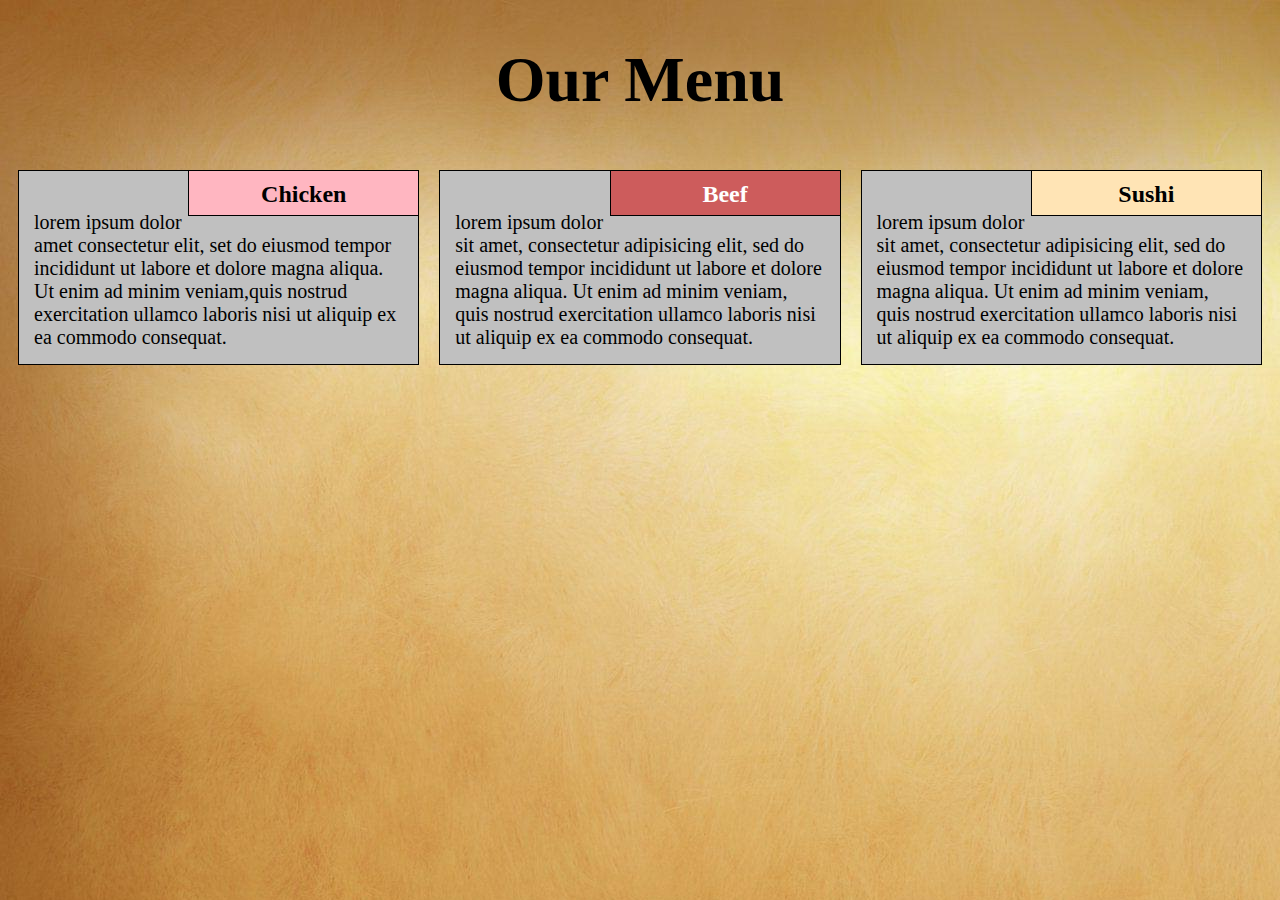
<file: module2-solution/index.html>
<!DOCTYPE html>
<html lang="en">

<head>
    <meta charset="utf-8">
    <meta name="viewport" content="width=device-width, initial-scale=1">
    <title>Module 2 Assignment</title>
    <link rel="stylesheet" href="css/style.css">
</head>

<body>
    <h1>Our Menu</h1>
    <div class="row">
        <div class="col-lg-4 col-md-6 col-sm-12">
            <section class="chicken">
                <h2>Chicken</h2>
                <p>
                    lorem ipsum dolor amet consectetur elit, set do eiusmod tempor incididunt ut labore et dolore magna aliqua. Ut enim ad minim veniam,quis nostrud exercitation ullamco laboris nisi ut aliquip ex ea commodo consequat.
                </p>
            </section>
        </div>
        <div class="col-lg-4 col-md-6 col-sm-12">
            <section class="beef">
                <h2>Beef</h2>
                <p>
                    lorem ipsum dolor sit amet, consectetur adipisicing elit, sed do eiusmod tempor incididunt ut labore et dolore magna aliqua. Ut enim ad minim veniam, quis nostrud exercitation ullamco laboris nisi ut aliquip ex ea commodo consequat.
                </p>
            </section>
        </div>
        <div class="col-lg-4 col-md-12 col-sm-12">
            <section class="sushi">
                <h2>Sushi</h2>
                <p>
                    lorem ipsum dolor sit amet, consectetur adipisicing elit, sed do eiusmod tempor incididunt ut labore et dolore magna aliqua. Ut enim ad minim veniam, quis nostrud exercitation ullamco laboris nisi ut aliquip ex ea commodo consequat.
                </p>
            </section>
        </div>
    </div>
</body>

</html>
</file>
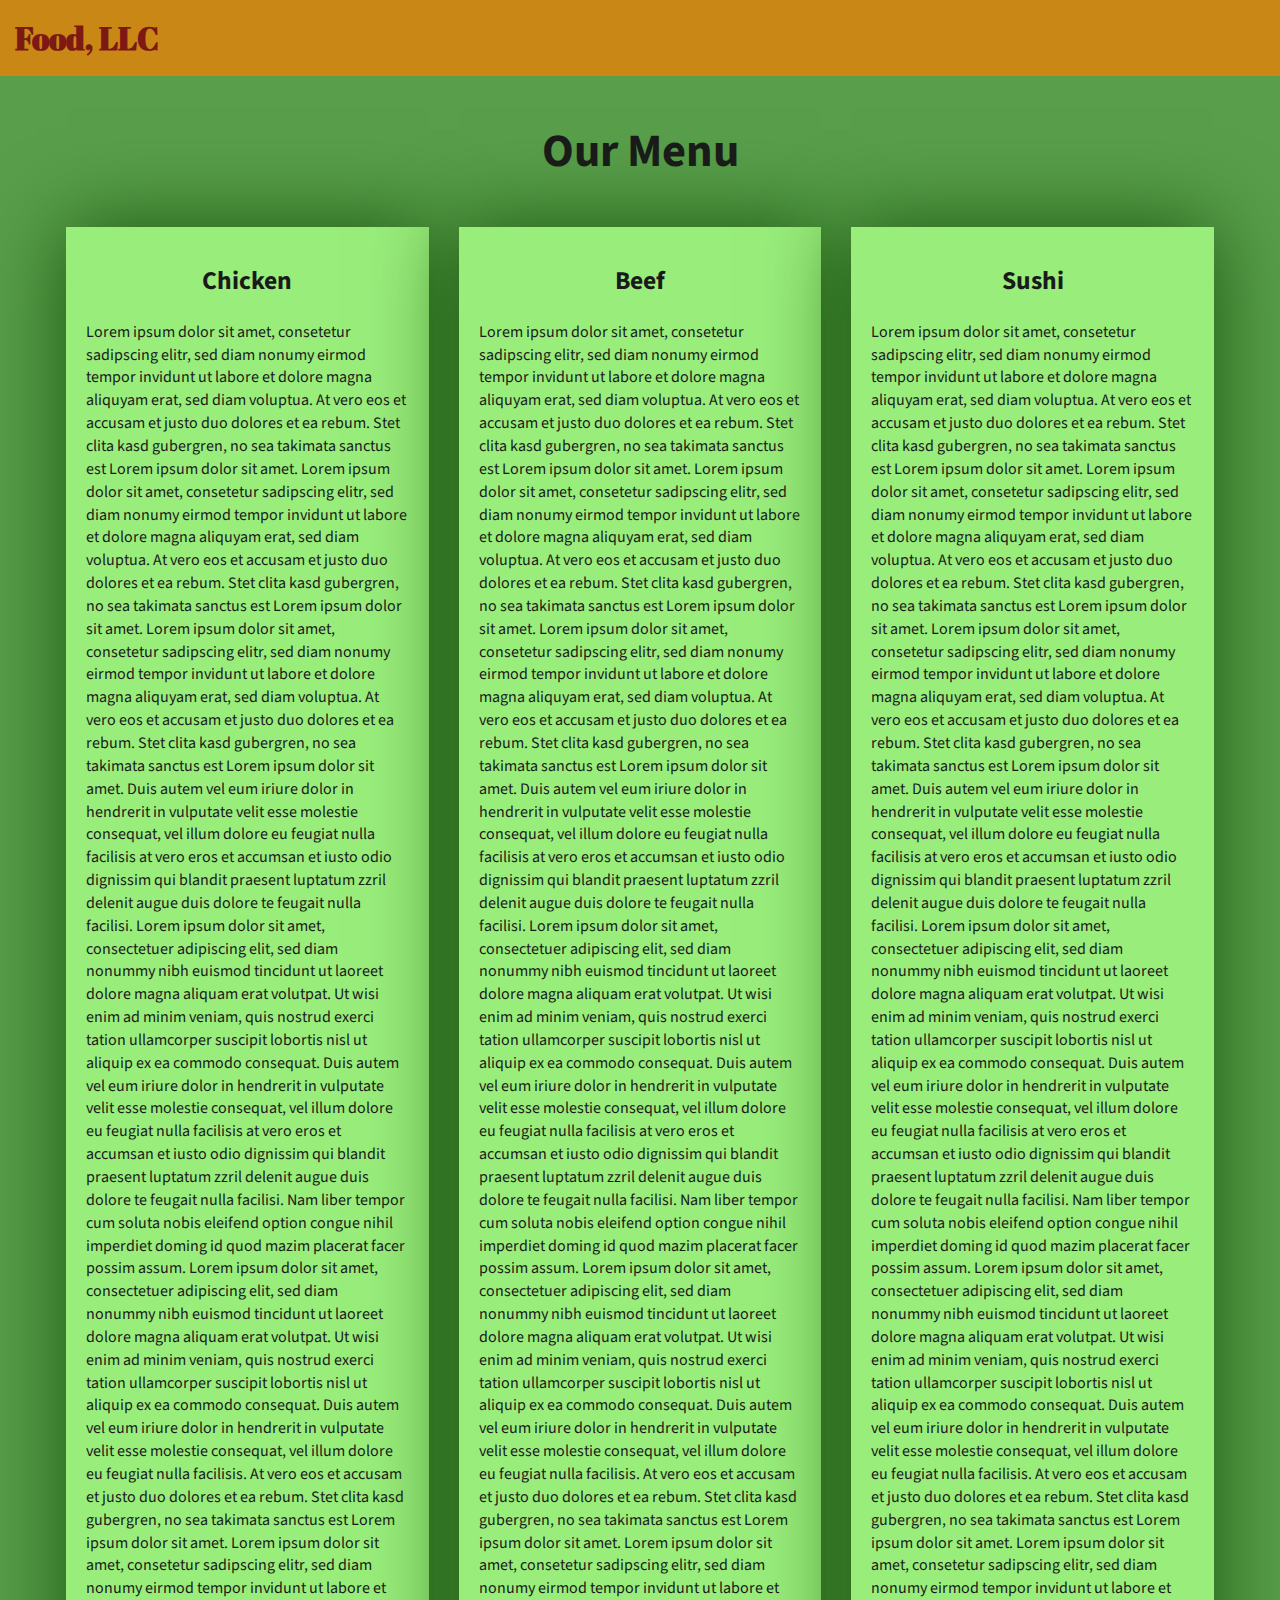
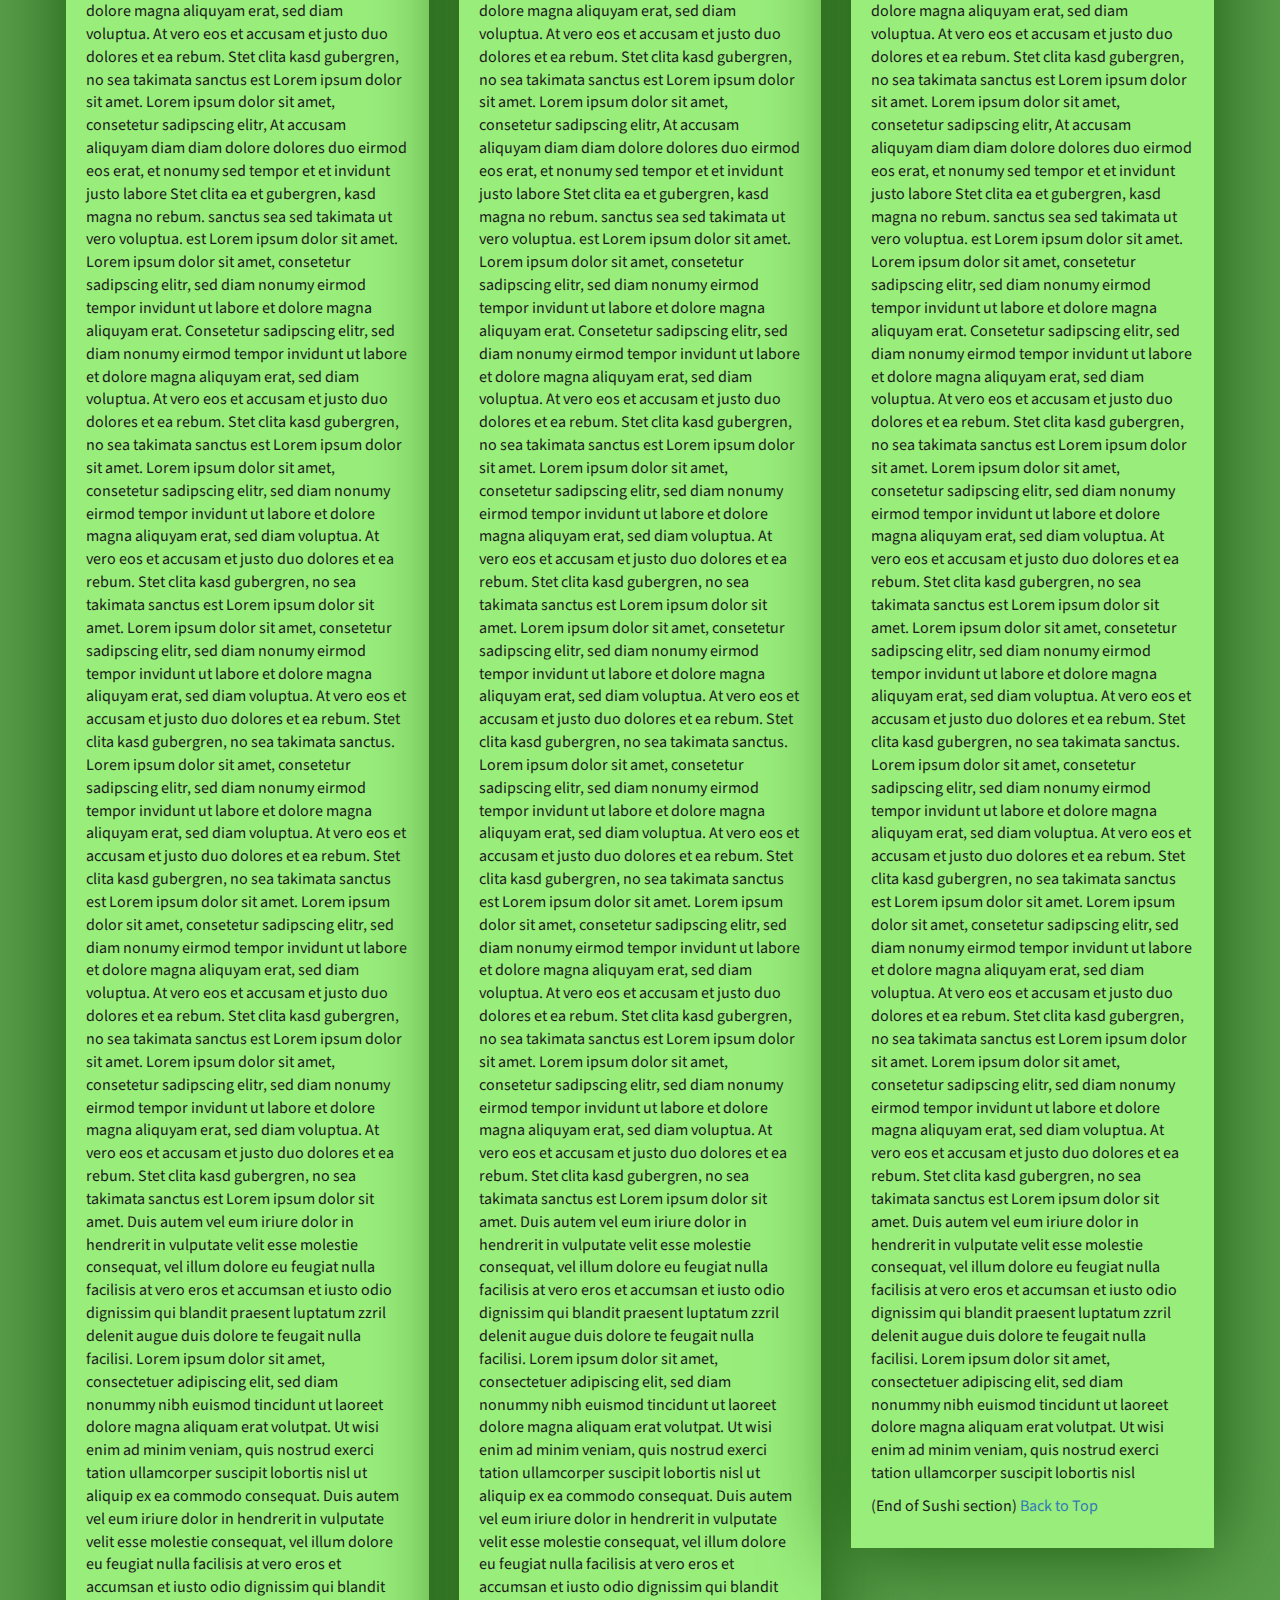
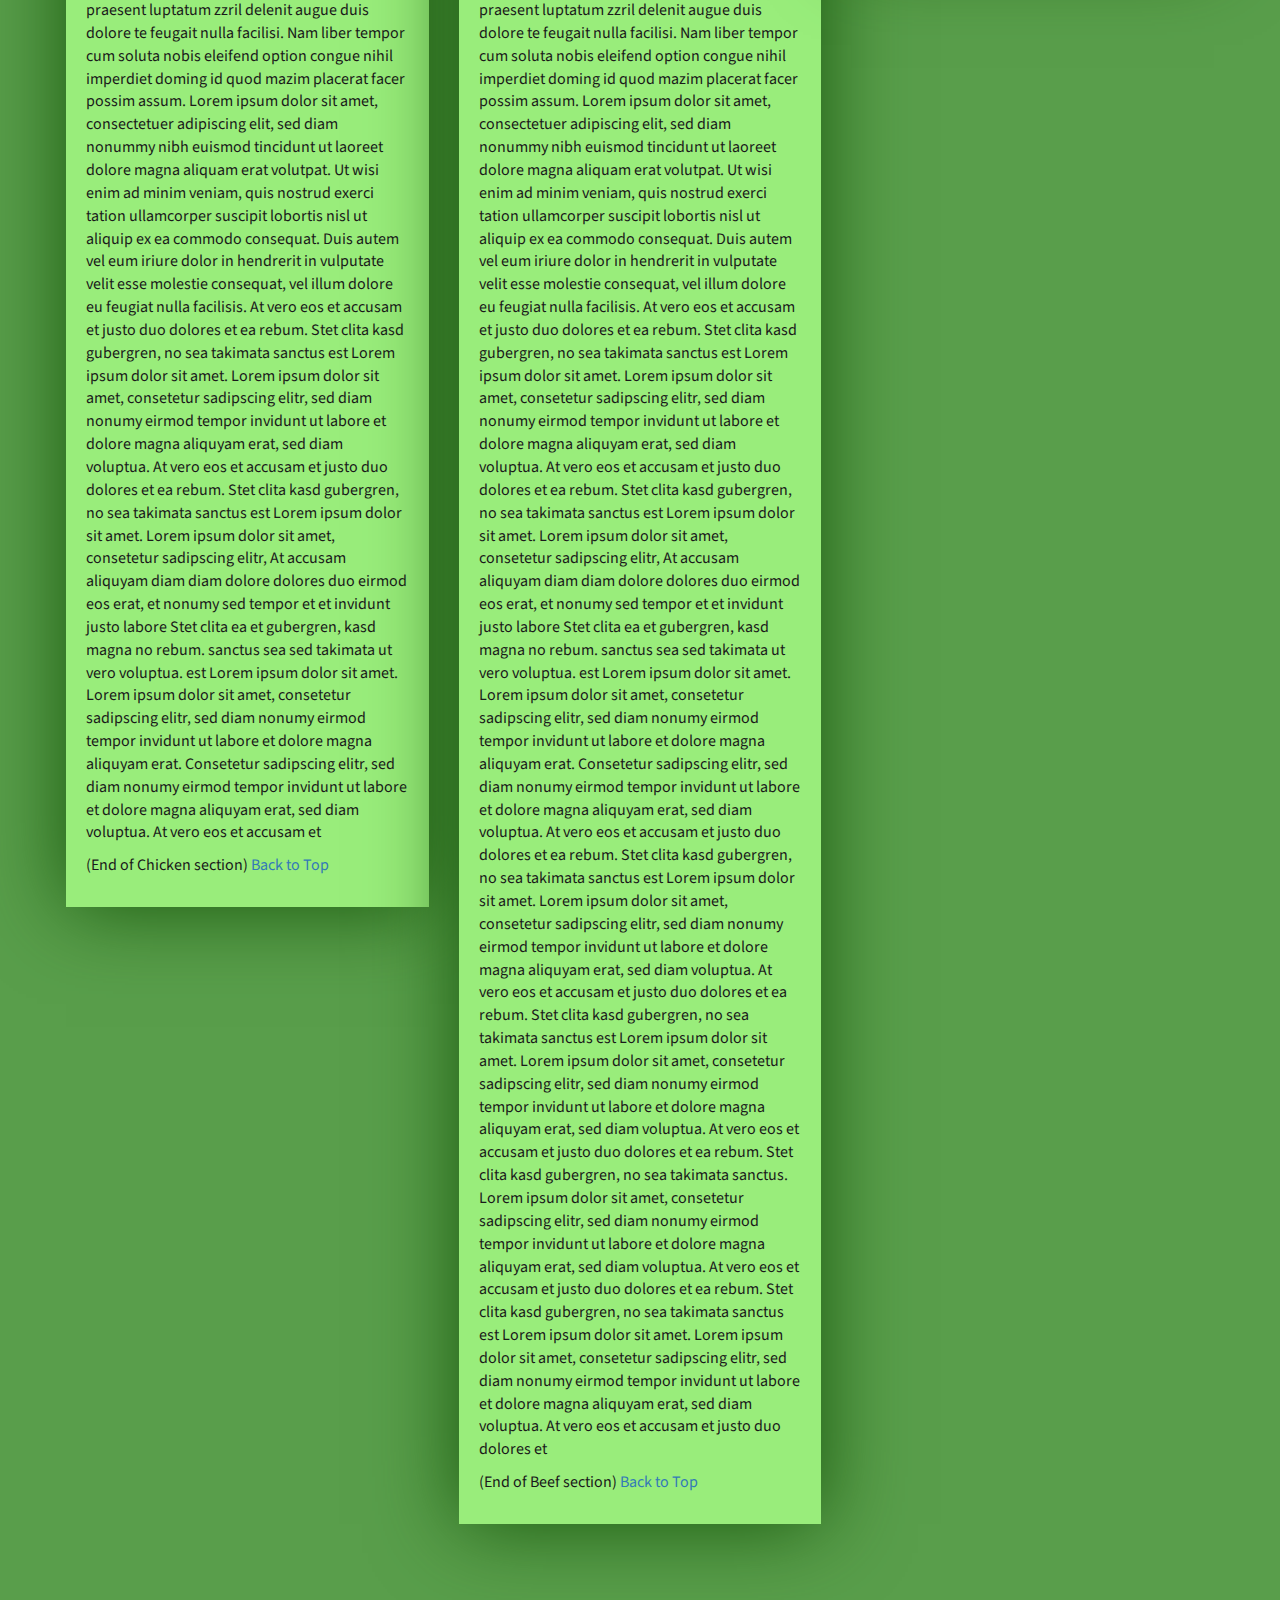
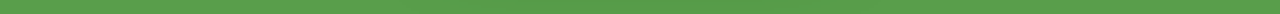
<file: module3-solution/index.html>
<!DOCTYPE html>
<html lang="zxx">

<head>
    <meta charset="utf-8">
    <meta http-equiv="X-UA-Compatible" content="IE=edge">
    <meta name="viewport" content="width=device-width, initial-scale=1">
    <title>Assignment Solution for Module 3</title>
    <link rel="stylesheet" href="css/bootstrap.min.css">
    <link rel="stylesheet" href="css/styles.css">
    <link href="https://fonts.googleapis.com/css?family=Source+Sans+Pro" rel="stylesheet">
    <link href="https://fonts.googleapis.com/css?family=Abril+Fatface" rel="stylesheet">

    <!-- HTML5 shim and Respond.js for IE8 support of HTML5 elements and media queries -->
    <!-- WARNING: Respond.js doesn't work if you view the page via file:// -->
    <!--[if lt IE 9]>
      <script src="https://oss.maxcdn.com/html5shiv/3.7.2/html5shiv.min.js"></script>
      <script src="https://oss.maxcdn.com/respond/1.4.2/respond.min.js"></script>
    <![endif]-->
</head>

<body>
    <header>
        <nav id="header-nav" class="navbar navbar-default">
            <div class="container-fluid">
                <div class="navbar-header">
                    <div class="navbar-brand">
                        <a href="index.html"><h1>Food, LLC</h1></a>
                    </div>

                    <button type="button" class="navbar-toggle collapsed visible-xs" data-toggle="collapse" data-target="#collapsable-nav" aria-expanded="false">
                        <span class="sr-only">Toggle navigation</span>
                        <span class="icon-bar"></span>
                        <span class="icon-bar"></span>
                        <span class="icon-bar"></span>
                    </button>
                </div>

                <div id="collapsable-nav" class="collapse navbar-collapse">
                    <ul id="nav-list" class="nav navbar-nav navbar-right visible-xs text-center">
                        <li>
                            <a href="#chicken-tile"><br class="hidden-xs"> Chicken</a>
                        </li>
                        <li>
                            <a href="#beef-tile"><br class="hidden-xs"> Beef</a>
                        </li>
                        <li>
                            <a href="#sushi-tile"><br class="hidden-xs"> Sushi</a>
                        </li>
                    </ul>
                </div>
            </div>
        </nav>
    </header>

    <div id="main-content" class="container">
        <h2 id="top-heading" class="text-center">Our Menu</h2>
        <div id="home-tiles" class="row">
            <div class="col-md-4 col-sm-6 col-xs-12">
                <div id="chicken-tile">
                    <section>
                        <h3 class="text-center">Chicken</h3>
                        <p>
                            Lorem ipsum dolor sit amet, consetetur sadipscing elitr, sed diam nonumy eirmod tempor invidunt ut labore et dolore magna aliquyam erat, sed diam voluptua. At vero eos et accusam et justo duo dolores et ea rebum. Stet clita kasd gubergren, no sea takimata
                            sanctus est Lorem ipsum dolor sit amet. Lorem ipsum dolor sit amet, consetetur sadipscing elitr, sed diam nonumy eirmod tempor invidunt ut labore et dolore magna aliquyam erat, sed diam voluptua. At vero eos et accusam et justo
                            duo dolores et ea rebum. Stet clita kasd gubergren, no sea takimata sanctus est Lorem ipsum dolor sit amet. Lorem ipsum dolor sit amet, consetetur sadipscing elitr, sed diam nonumy eirmod tempor invidunt ut labore et dolore
                            magna aliquyam erat, sed diam voluptua. At vero eos et accusam et justo duo dolores et ea rebum. Stet clita kasd gubergren, no sea takimata sanctus est Lorem ipsum dolor sit amet. Duis autem vel eum iriure dolor in hendrerit
                            in vulputate velit esse molestie consequat, vel illum dolore eu feugiat nulla facilisis at vero eros et accumsan et iusto odio dignissim qui blandit praesent luptatum zzril delenit augue duis dolore te feugait nulla facilisi.
                            Lorem ipsum dolor sit amet, consectetuer adipiscing elit, sed diam nonummy nibh euismod tincidunt ut laoreet dolore magna aliquam erat volutpat. Ut wisi enim ad minim veniam, quis nostrud exerci tation ullamcorper suscipit
                            lobortis nisl ut aliquip ex ea commodo consequat. Duis autem vel eum iriure dolor in hendrerit in vulputate velit esse molestie consequat, vel illum dolore eu feugiat nulla facilisis at vero eros et accumsan et iusto odio dignissim
                            qui blandit praesent luptatum zzril delenit augue duis dolore te feugait nulla facilisi. Nam liber tempor cum soluta nobis eleifend option congue nihil imperdiet doming id quod mazim placerat facer possim assum. Lorem ipsum
                            dolor sit amet, consectetuer adipiscing elit, sed diam nonummy nibh euismod tincidunt ut laoreet dolore magna aliquam erat volutpat. Ut wisi enim ad minim veniam, quis nostrud exerci tation ullamcorper suscipit lobortis nisl
                            ut aliquip ex ea commodo consequat. Duis autem vel eum iriure dolor in hendrerit in vulputate velit esse molestie consequat, vel illum dolore eu feugiat nulla facilisis. At vero eos et accusam et justo duo dolores et ea rebum.
                            Stet clita kasd gubergren, no sea takimata sanctus est Lorem ipsum dolor sit amet. Lorem ipsum dolor sit amet, consetetur sadipscing elitr, sed diam nonumy eirmod tempor invidunt ut labore et dolore magna aliquyam erat, sed
                            diam voluptua. At vero eos et accusam et justo duo dolores et ea rebum. Stet clita kasd gubergren, no sea takimata sanctus est Lorem ipsum dolor sit amet. Lorem ipsum dolor sit amet, consetetur sadipscing elitr, At accusam
                            aliquyam diam diam dolore dolores duo eirmod eos erat, et nonumy sed tempor et et invidunt justo labore Stet clita ea et gubergren, kasd magna no rebum. sanctus sea sed takimata ut vero voluptua. est Lorem ipsum dolor sit amet.
                            Lorem ipsum dolor sit amet, consetetur sadipscing elitr, sed diam nonumy eirmod tempor invidunt ut labore et dolore magna aliquyam erat. Consetetur sadipscing elitr, sed diam nonumy eirmod tempor invidunt ut labore et dolore
                            magna aliquyam erat, sed diam voluptua. At vero eos et accusam et justo duo dolores et ea rebum. Stet clita kasd gubergren, no sea takimata sanctus est Lorem ipsum dolor sit amet. Lorem ipsum dolor sit amet, consetetur sadipscing
                            elitr, sed diam nonumy eirmod tempor invidunt ut labore et dolore magna aliquyam erat, sed diam voluptua. At vero eos et accusam et justo duo dolores et ea rebum. Stet clita kasd gubergren, no sea takimata sanctus est Lorem
                            ipsum dolor sit amet. Lorem ipsum dolor sit amet, consetetur sadipscing elitr, sed diam nonumy eirmod tempor invidunt ut labore et dolore magna aliquyam erat, sed diam voluptua. At vero eos et accusam et justo duo dolores et
                            ea rebum. Stet clita kasd gubergren, no sea takimata sanctus. Lorem ipsum dolor sit amet, consetetur sadipscing elitr, sed diam nonumy eirmod tempor invidunt ut labore et dolore magna aliquyam erat, sed diam voluptua. At vero
                            eos et accusam et justo duo dolores et ea rebum. Stet clita kasd gubergren, no sea takimata sanctus est Lorem ipsum dolor sit amet. Lorem ipsum dolor sit amet, consetetur sadipscing elitr, sed diam nonumy eirmod tempor invidunt
                            ut labore et dolore magna aliquyam erat, sed diam voluptua. At vero eos et accusam et justo duo dolores et ea rebum. Stet clita kasd gubergren, no sea takimata sanctus est Lorem ipsum dolor sit amet. Lorem ipsum dolor sit amet,
                            consetetur sadipscing elitr, sed diam nonumy eirmod tempor invidunt ut labore et dolore magna aliquyam erat, sed diam voluptua. At vero eos et accusam et justo duo dolores et ea rebum. Stet clita kasd gubergren, no sea takimata
                            sanctus est Lorem ipsum dolor sit amet. Duis autem vel eum iriure dolor in hendrerit in vulputate velit esse molestie consequat, vel illum dolore eu feugiat nulla facilisis at vero eros et accumsan et iusto odio dignissim qui
                            blandit praesent luptatum zzril delenit augue duis dolore te feugait nulla facilisi. Lorem ipsum dolor sit amet, consectetuer adipiscing elit, sed diam nonummy nibh euismod tincidunt ut laoreet dolore magna aliquam erat volutpat.
                            Ut wisi enim ad minim veniam, quis nostrud exerci tation ullamcorper suscipit lobortis nisl ut aliquip ex ea commodo consequat. Duis autem vel eum iriure dolor in hendrerit in vulputate velit esse molestie consequat, vel illum
                            dolore eu feugiat nulla facilisis at vero eros et accumsan et iusto odio dignissim qui blandit praesent luptatum zzril delenit augue duis dolore te feugait nulla facilisi. Nam liber tempor cum soluta nobis eleifend option congue
                            nihil imperdiet doming id quod mazim placerat facer possim assum. Lorem ipsum dolor sit amet, consectetuer adipiscing elit, sed diam nonummy nibh euismod tincidunt ut laoreet dolore magna aliquam erat volutpat. Ut wisi enim
                            ad minim veniam, quis nostrud exerci tation ullamcorper suscipit lobortis nisl ut aliquip ex ea commodo consequat. Duis autem vel eum iriure dolor in hendrerit in vulputate velit esse molestie consequat, vel illum dolore eu
                            feugiat nulla facilisis. At vero eos et accusam et justo duo dolores et ea rebum. Stet clita kasd gubergren, no sea takimata sanctus est Lorem ipsum dolor sit amet. Lorem ipsum dolor sit amet, consetetur sadipscing elitr, sed
                            diam nonumy eirmod tempor invidunt ut labore et dolore magna aliquyam erat, sed diam voluptua. At vero eos et accusam et justo duo dolores et ea rebum. Stet clita kasd gubergren, no sea takimata sanctus est Lorem ipsum dolor
                            sit amet. Lorem ipsum dolor sit amet, consetetur sadipscing elitr, At accusam aliquyam diam diam dolore dolores duo eirmod eos erat, et nonumy sed tempor et et invidunt justo labore Stet clita ea et gubergren, kasd magna no
                            rebum. sanctus sea sed takimata ut vero voluptua. est Lorem ipsum dolor sit amet. Lorem ipsum dolor sit amet, consetetur sadipscing elitr, sed diam nonumy eirmod tempor invidunt ut labore et dolore magna aliquyam erat. Consetetur
                            sadipscing elitr, sed diam nonumy eirmod tempor invidunt ut labore et dolore magna aliquyam erat, sed diam voluptua. At vero eos et accusam et
                        </p>
                        <p>
                            (End of Chicken section) <a href="#top-heading">Back to Top</a>
                        </p>
                    </section>
                </div>
            </div>
            <div class="col-md-4 col-sm-6 col-xs-12">
                <div id="beef-tile">
                    <section>
                        <h3 class="text-center">Beef</h3>
                        <p>
                            Lorem ipsum dolor sit amet, consetetur sadipscing elitr, sed diam nonumy eirmod tempor invidunt ut labore et dolore magna aliquyam erat, sed diam voluptua. At vero eos et accusam et justo duo dolores et ea rebum. Stet clita kasd gubergren, no sea takimata
                            sanctus est Lorem ipsum dolor sit amet. Lorem ipsum dolor sit amet, consetetur sadipscing elitr, sed diam nonumy eirmod tempor invidunt ut labore et dolore magna aliquyam erat, sed diam voluptua. At vero eos et accusam et justo
                            duo dolores et ea rebum. Stet clita kasd gubergren, no sea takimata sanctus est Lorem ipsum dolor sit amet. Lorem ipsum dolor sit amet, consetetur sadipscing elitr, sed diam nonumy eirmod tempor invidunt ut labore et dolore
                            magna aliquyam erat, sed diam voluptua. At vero eos et accusam et justo duo dolores et ea rebum. Stet clita kasd gubergren, no sea takimata sanctus est Lorem ipsum dolor sit amet. Duis autem vel eum iriure dolor in hendrerit
                            in vulputate velit esse molestie consequat, vel illum dolore eu feugiat nulla facilisis at vero eros et accumsan et iusto odio dignissim qui blandit praesent luptatum zzril delenit augue duis dolore te feugait nulla facilisi.
                            Lorem ipsum dolor sit amet, consectetuer adipiscing elit, sed diam nonummy nibh euismod tincidunt ut laoreet dolore magna aliquam erat volutpat. Ut wisi enim ad minim veniam, quis nostrud exerci tation ullamcorper suscipit
                            lobortis nisl ut aliquip ex ea commodo consequat. Duis autem vel eum iriure dolor in hendrerit in vulputate velit esse molestie consequat, vel illum dolore eu feugiat nulla facilisis at vero eros et accumsan et iusto odio dignissim
                            qui blandit praesent luptatum zzril delenit augue duis dolore te feugait nulla facilisi. Nam liber tempor cum soluta nobis eleifend option congue nihil imperdiet doming id quod mazim placerat facer possim assum. Lorem ipsum
                            dolor sit amet, consectetuer adipiscing elit, sed diam nonummy nibh euismod tincidunt ut laoreet dolore magna aliquam erat volutpat. Ut wisi enim ad minim veniam, quis nostrud exerci tation ullamcorper suscipit lobortis nisl
                            ut aliquip ex ea commodo consequat. Duis autem vel eum iriure dolor in hendrerit in vulputate velit esse molestie consequat, vel illum dolore eu feugiat nulla facilisis. At vero eos et accusam et justo duo dolores et ea rebum.
                            Stet clita kasd gubergren, no sea takimata sanctus est Lorem ipsum dolor sit amet. Lorem ipsum dolor sit amet, consetetur sadipscing elitr, sed diam nonumy eirmod tempor invidunt ut labore et dolore magna aliquyam erat, sed
                            diam voluptua. At vero eos et accusam et justo duo dolores et ea rebum. Stet clita kasd gubergren, no sea takimata sanctus est Lorem ipsum dolor sit amet. Lorem ipsum dolor sit amet, consetetur sadipscing elitr, At accusam
                            aliquyam diam diam dolore dolores duo eirmod eos erat, et nonumy sed tempor et et invidunt justo labore Stet clita ea et gubergren, kasd magna no rebum. sanctus sea sed takimata ut vero voluptua. est Lorem ipsum dolor sit amet.
                            Lorem ipsum dolor sit amet, consetetur sadipscing elitr, sed diam nonumy eirmod tempor invidunt ut labore et dolore magna aliquyam erat. Consetetur sadipscing elitr, sed diam nonumy eirmod tempor invidunt ut labore et dolore
                            magna aliquyam erat, sed diam voluptua. At vero eos et accusam et justo duo dolores et ea rebum. Stet clita kasd gubergren, no sea takimata sanctus est Lorem ipsum dolor sit amet. Lorem ipsum dolor sit amet, consetetur sadipscing
                            elitr, sed diam nonumy eirmod tempor invidunt ut labore et dolore magna aliquyam erat, sed diam voluptua. At vero eos et accusam et justo duo dolores et ea rebum. Stet clita kasd gubergren, no sea takimata sanctus est Lorem
                            ipsum dolor sit amet. Lorem ipsum dolor sit amet, consetetur sadipscing elitr, sed diam nonumy eirmod tempor invidunt ut labore et dolore magna aliquyam erat, sed diam voluptua. At vero eos et accusam et justo duo dolores et
                            ea rebum. Stet clita kasd gubergren, no sea takimata sanctus. Lorem ipsum dolor sit amet, consetetur sadipscing elitr, sed diam nonumy eirmod tempor invidunt ut labore et dolore magna aliquyam erat, sed diam voluptua. At vero
                            eos et accusam et justo duo dolores et ea rebum. Stet clita kasd gubergren, no sea takimata sanctus est Lorem ipsum dolor sit amet. Lorem ipsum dolor sit amet, consetetur sadipscing elitr, sed diam nonumy eirmod tempor invidunt
                            ut labore et dolore magna aliquyam erat, sed diam voluptua. At vero eos et accusam et justo duo dolores et ea rebum. Stet clita kasd gubergren, no sea takimata sanctus est Lorem ipsum dolor sit amet. Lorem ipsum dolor sit amet,
                            consetetur sadipscing elitr, sed diam nonumy eirmod tempor invidunt ut labore et dolore magna aliquyam erat, sed diam voluptua. At vero eos et accusam et justo duo dolores et ea rebum. Stet clita kasd gubergren, no sea takimata
                            sanctus est Lorem ipsum dolor sit amet. Duis autem vel eum iriure dolor in hendrerit in vulputate velit esse molestie consequat, vel illum dolore eu feugiat nulla facilisis at vero eros et accumsan et iusto odio dignissim qui
                            blandit praesent luptatum zzril delenit augue duis dolore te feugait nulla facilisi. Lorem ipsum dolor sit amet, consectetuer adipiscing elit, sed diam nonummy nibh euismod tincidunt ut laoreet dolore magna aliquam erat volutpat.
                            Ut wisi enim ad minim veniam, quis nostrud exerci tation ullamcorper suscipit lobortis nisl ut aliquip ex ea commodo consequat. Duis autem vel eum iriure dolor in hendrerit in vulputate velit esse molestie consequat, vel illum
                            dolore eu feugiat nulla facilisis at vero eros et accumsan et iusto odio dignissim qui blandit praesent luptatum zzril delenit augue duis dolore te feugait nulla facilisi. Nam liber tempor cum soluta nobis eleifend option congue
                            nihil imperdiet doming id quod mazim placerat facer possim assum. Lorem ipsum dolor sit amet, consectetuer adipiscing elit, sed diam nonummy nibh euismod tincidunt ut laoreet dolore magna aliquam erat volutpat. Ut wisi enim
                            ad minim veniam, quis nostrud exerci tation ullamcorper suscipit lobortis nisl ut aliquip ex ea commodo consequat. Duis autem vel eum iriure dolor in hendrerit in vulputate velit esse molestie consequat, vel illum dolore eu
                            feugiat nulla facilisis. At vero eos et accusam et justo duo dolores et ea rebum. Stet clita kasd gubergren, no sea takimata sanctus est Lorem ipsum dolor sit amet. Lorem ipsum dolor sit amet, consetetur sadipscing elitr, sed
                            diam nonumy eirmod tempor invidunt ut labore et dolore magna aliquyam erat, sed diam voluptua. At vero eos et accusam et justo duo dolores et ea rebum. Stet clita kasd gubergren, no sea takimata sanctus est Lorem ipsum dolor
                            sit amet. Lorem ipsum dolor sit amet, consetetur sadipscing elitr, At accusam aliquyam diam diam dolore dolores duo eirmod eos erat, et nonumy sed tempor et et invidunt justo labore Stet clita ea et gubergren, kasd magna no
                            rebum. sanctus sea sed takimata ut vero voluptua. est Lorem ipsum dolor sit amet. Lorem ipsum dolor sit amet, consetetur sadipscing elitr, sed diam nonumy eirmod tempor invidunt ut labore et dolore magna aliquyam erat. Consetetur
                            sadipscing elitr, sed diam nonumy eirmod tempor invidunt ut labore et dolore magna aliquyam erat, sed diam voluptua. At vero eos et accusam et justo duo dolores et ea rebum. Stet clita kasd gubergren, no sea takimata sanctus
                            est Lorem ipsum dolor sit amet. Lorem ipsum dolor sit amet, consetetur sadipscing elitr, sed diam nonumy eirmod tempor invidunt ut labore et dolore magna aliquyam erat, sed diam voluptua. At vero eos et accusam et justo duo
                            dolores et ea rebum. Stet clita kasd gubergren, no sea takimata sanctus est Lorem ipsum dolor sit amet. Lorem ipsum dolor sit amet, consetetur sadipscing elitr, sed diam nonumy eirmod tempor invidunt ut labore et dolore magna
                            aliquyam erat, sed diam voluptua. At vero eos et accusam et justo duo dolores et ea rebum. Stet clita kasd gubergren, no sea takimata sanctus. Lorem ipsum dolor sit amet, consetetur sadipscing elitr, sed diam nonumy eirmod
                            tempor invidunt ut labore et dolore magna aliquyam erat, sed diam voluptua. At vero eos et accusam et justo duo dolores et ea rebum. Stet clita kasd gubergren, no sea takimata sanctus est Lorem ipsum dolor sit amet. Lorem ipsum
                            dolor sit amet, consetetur sadipscing elitr, sed diam nonumy eirmod tempor invidunt ut labore et dolore magna aliquyam erat, sed diam voluptua. At vero eos et accusam et justo duo dolores et
                        </p>
                        <p>
                            (End of Beef section) <a href="#top-heading">Back to Top</a>
                        </p>
                    </section>
                </div>
            </div>
            <!-- <div class="clearfix visible-md-block"></div> -->
            <div class="col-md-4 col-sm-12 col-xs-12">
                <div id="sushi-tile">
                    <section>
                        <h3 class="text-center">Sushi</h3>
                        <p>
                            Lorem ipsum dolor sit amet, consetetur sadipscing elitr, sed diam nonumy eirmod tempor invidunt ut labore et dolore magna aliquyam erat, sed diam voluptua. At vero eos et accusam et justo duo dolores et ea rebum. Stet clita kasd gubergren, no sea takimata
                            sanctus est Lorem ipsum dolor sit amet. Lorem ipsum dolor sit amet, consetetur sadipscing elitr, sed diam nonumy eirmod tempor invidunt ut labore et dolore magna aliquyam erat, sed diam voluptua. At vero eos et accusam et justo
                            duo dolores et ea rebum. Stet clita kasd gubergren, no sea takimata sanctus est Lorem ipsum dolor sit amet. Lorem ipsum dolor sit amet, consetetur sadipscing elitr, sed diam nonumy eirmod tempor invidunt ut labore et dolore
                            magna aliquyam erat, sed diam voluptua. At vero eos et accusam et justo duo dolores et ea rebum. Stet clita kasd gubergren, no sea takimata sanctus est Lorem ipsum dolor sit amet. Duis autem vel eum iriure dolor in hendrerit
                            in vulputate velit esse molestie consequat, vel illum dolore eu feugiat nulla facilisis at vero eros et accumsan et iusto odio dignissim qui blandit praesent luptatum zzril delenit augue duis dolore te feugait nulla facilisi.
                            Lorem ipsum dolor sit amet, consectetuer adipiscing elit, sed diam nonummy nibh euismod tincidunt ut laoreet dolore magna aliquam erat volutpat. Ut wisi enim ad minim veniam, quis nostrud exerci tation ullamcorper suscipit
                            lobortis nisl ut aliquip ex ea commodo consequat. Duis autem vel eum iriure dolor in hendrerit in vulputate velit esse molestie consequat, vel illum dolore eu feugiat nulla facilisis at vero eros et accumsan et iusto odio dignissim
                            qui blandit praesent luptatum zzril delenit augue duis dolore te feugait nulla facilisi. Nam liber tempor cum soluta nobis eleifend option congue nihil imperdiet doming id quod mazim placerat facer possim assum. Lorem ipsum
                            dolor sit amet, consectetuer adipiscing elit, sed diam nonummy nibh euismod tincidunt ut laoreet dolore magna aliquam erat volutpat. Ut wisi enim ad minim veniam, quis nostrud exerci tation ullamcorper suscipit lobortis nisl
                            ut aliquip ex ea commodo consequat. Duis autem vel eum iriure dolor in hendrerit in vulputate velit esse molestie consequat, vel illum dolore eu feugiat nulla facilisis. At vero eos et accusam et justo duo dolores et ea rebum.
                            Stet clita kasd gubergren, no sea takimata sanctus est Lorem ipsum dolor sit amet. Lorem ipsum dolor sit amet, consetetur sadipscing elitr, sed diam nonumy eirmod tempor invidunt ut labore et dolore magna aliquyam erat, sed
                            diam voluptua. At vero eos et accusam et justo duo dolores et ea rebum. Stet clita kasd gubergren, no sea takimata sanctus est Lorem ipsum dolor sit amet. Lorem ipsum dolor sit amet, consetetur sadipscing elitr, At accusam
                            aliquyam diam diam dolore dolores duo eirmod eos erat, et nonumy sed tempor et et invidunt justo labore Stet clita ea et gubergren, kasd magna no rebum. sanctus sea sed takimata ut vero voluptua. est Lorem ipsum dolor sit amet.
                            Lorem ipsum dolor sit amet, consetetur sadipscing elitr, sed diam nonumy eirmod tempor invidunt ut labore et dolore magna aliquyam erat. Consetetur sadipscing elitr, sed diam nonumy eirmod tempor invidunt ut labore et dolore
                            magna aliquyam erat, sed diam voluptua. At vero eos et accusam et justo duo dolores et ea rebum. Stet clita kasd gubergren, no sea takimata sanctus est Lorem ipsum dolor sit amet. Lorem ipsum dolor sit amet, consetetur sadipscing
                            elitr, sed diam nonumy eirmod tempor invidunt ut labore et dolore magna aliquyam erat, sed diam voluptua. At vero eos et accusam et justo duo dolores et ea rebum. Stet clita kasd gubergren, no sea takimata sanctus est Lorem
                            ipsum dolor sit amet. Lorem ipsum dolor sit amet, consetetur sadipscing elitr, sed diam nonumy eirmod tempor invidunt ut labore et dolore magna aliquyam erat, sed diam voluptua. At vero eos et accusam et justo duo dolores et
                            ea rebum. Stet clita kasd gubergren, no sea takimata sanctus. Lorem ipsum dolor sit amet, consetetur sadipscing elitr, sed diam nonumy eirmod tempor invidunt ut labore et dolore magna aliquyam erat, sed diam voluptua. At vero
                            eos et accusam et justo duo dolores et ea rebum. Stet clita kasd gubergren, no sea takimata sanctus est Lorem ipsum dolor sit amet. Lorem ipsum dolor sit amet, consetetur sadipscing elitr, sed diam nonumy eirmod tempor invidunt
                            ut labore et dolore magna aliquyam erat, sed diam voluptua. At vero eos et accusam et justo duo dolores et ea rebum. Stet clita kasd gubergren, no sea takimata sanctus est Lorem ipsum dolor sit amet. Lorem ipsum dolor sit amet,
                            consetetur sadipscing elitr, sed diam nonumy eirmod tempor invidunt ut labore et dolore magna aliquyam erat, sed diam voluptua. At vero eos et accusam et justo duo dolores et ea rebum. Stet clita kasd gubergren, no sea takimata
                            sanctus est Lorem ipsum dolor sit amet. Duis autem vel eum iriure dolor in hendrerit in vulputate velit esse molestie consequat, vel illum dolore eu feugiat nulla facilisis at vero eros et accumsan et iusto odio dignissim qui
                            blandit praesent luptatum zzril delenit augue duis dolore te feugait nulla facilisi. Lorem ipsum dolor sit amet, consectetuer adipiscing elit, sed diam nonummy nibh euismod tincidunt ut laoreet dolore magna aliquam erat volutpat.
                            Ut wisi enim ad minim veniam, quis nostrud exerci tation ullamcorper suscipit lobortis nisl
                        </p>
                        <p>
                            (End of Sushi section) <a href="#top-heading">Back to Top</a>
                        </p>
                    </section>
                </div>
            </div>
            <!-- <div class="clearfix visible-lg-block"></div> -->
        </div>
    </div>
    <div class="clearfix visible-lg-block"></div>


    <!-- jQuery (Bootstrap JS plugins depend on it) -->
    <script src="js/jquery-3.1.1.min.js"></script>
    <script src="js/bootstrap.min.js"></script>
    <!-- <script src="js/script.js"></script> -->

</body>

</html>
</file>
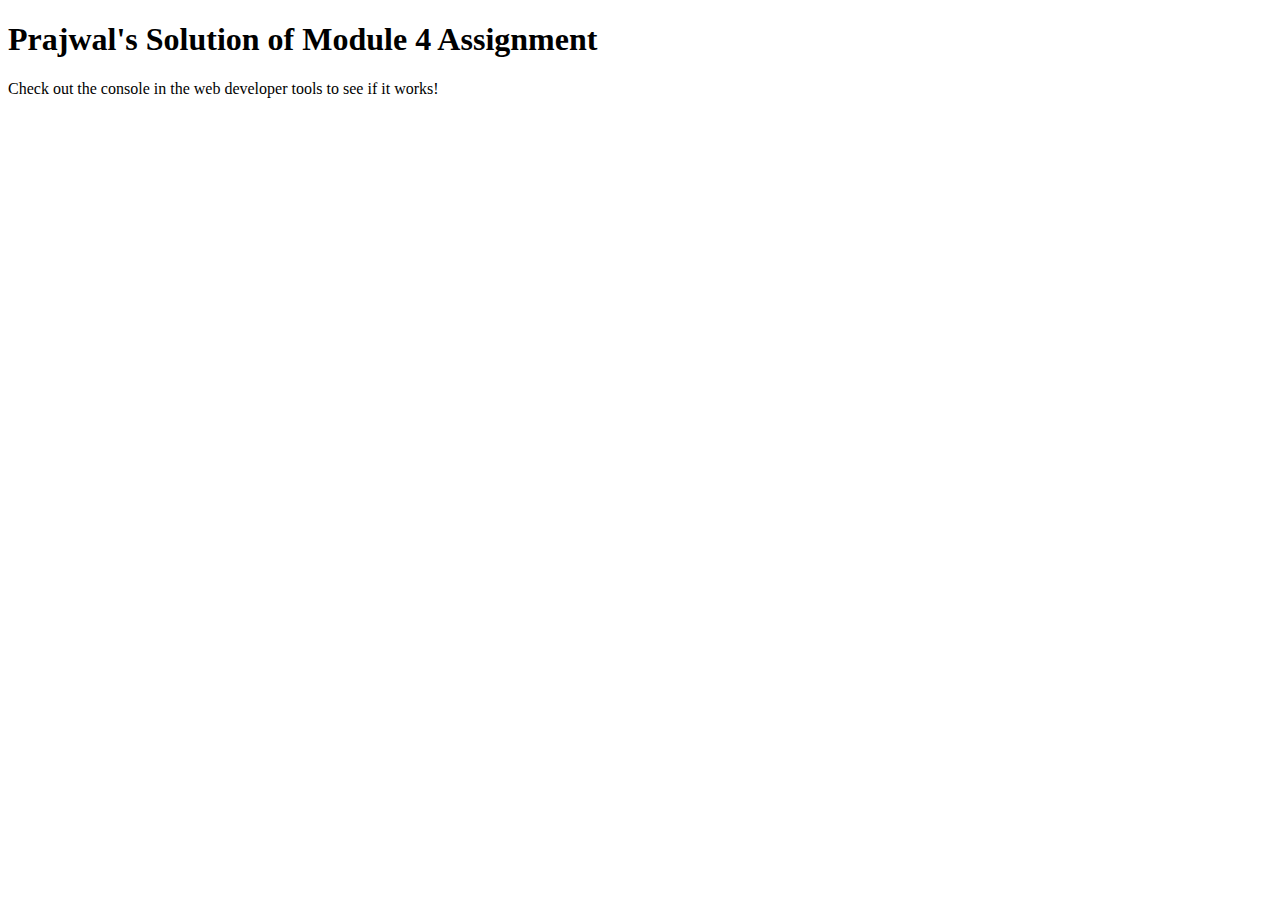
<file: module4-solution/index.html>
<!DOCTYPE html>
<html>

<head>
    <meta charset="utf-8">
    <title>Assignment Solution for Module 4</title>
    <script src="SpeakHello.js"></script>
    <script src="SpeakGoodBye.js"></script>
    <script src="script.js"></script>
</head>

<body>
    <h1>Prajwal's Solution of Module 4 Assignment</h1>
    <p>Check out the console in the web developer tools to see if it works!</p>
</body>

</html>
</file>
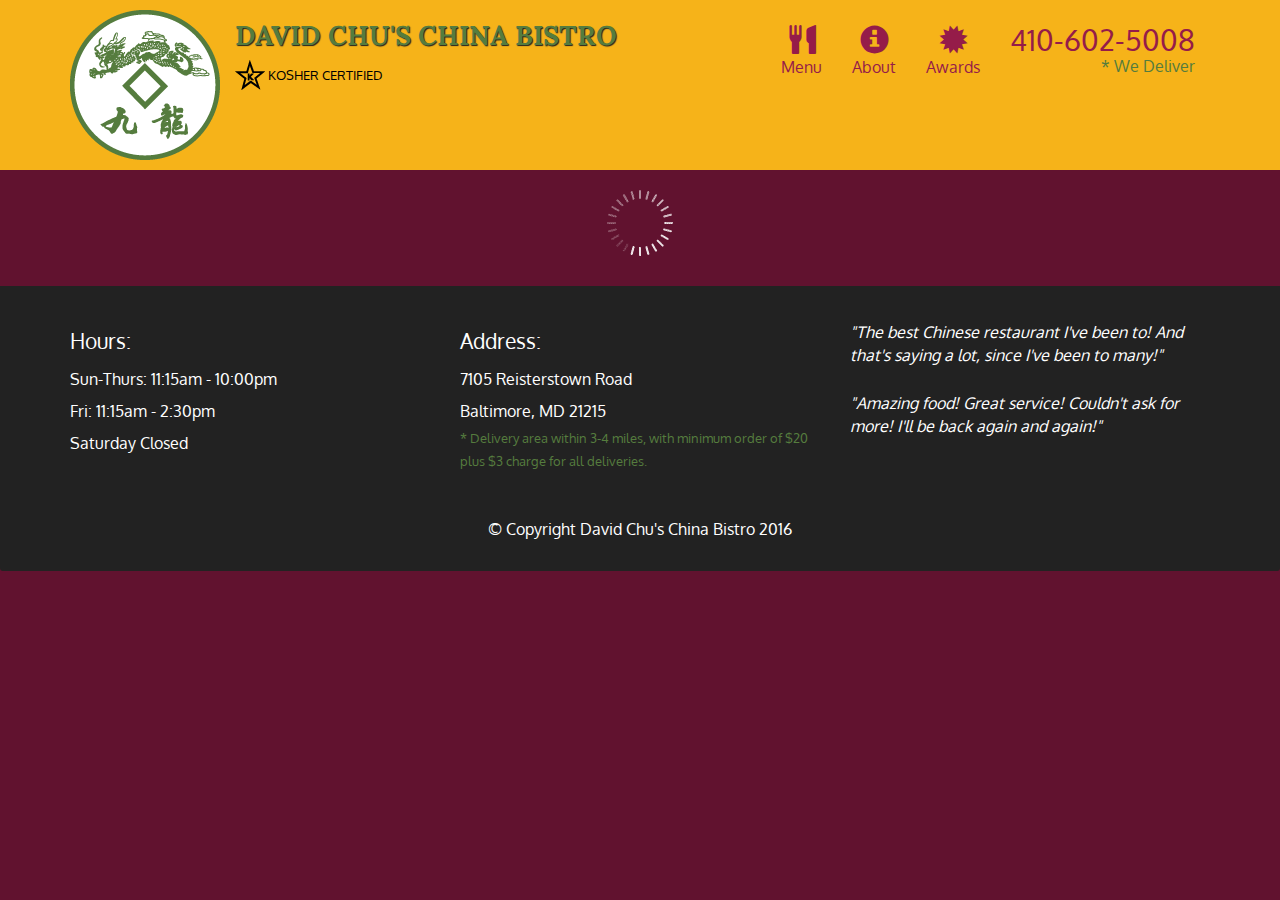
<file: module5-solution/index.html>
<!doctype html>
<html lang="en">
  <head>
    <meta charset="utf-8">
    <meta http-equiv="X-UA-Compatible" content="IE=edge">
    <meta name="viewport" content="width=device-width, initial-scale=1">
    <title>David Chu's China Bistro</title>
    <link rel="stylesheet" href="css/bootstrap.min.css">
    <link rel="stylesheet" href="css/styles.css">
    <link href='https://fonts.googleapis.com/css?family=Oxygen:400,300,700' rel='stylesheet' type='text/css'>
    <link href='https://fonts.googleapis.com/css?family=Lora' rel='stylesheet' type='text/css'>
  </head>
<body>
  <header>
    <nav id="header-nav" class="navbar navbar-default">
      <div class="container">
        <div class="navbar-header">
          <a href="index.html" class="pull-left visible-md visible-lg">
            <div id="logo-img" alt="Logo image"></div>
          </a>

          <div class="navbar-brand">
            <a href="index.html"><h1>David Chu's China Bistro</h1></a>
            <p>
              <img src="images/star-k-logo.png" alt="Kosher certification">
              <span>Kosher Certified</span>
            </p>
          </div>

          <button id="navbarToggle" type="button" class="navbar-toggle collapsed" data-toggle="collapse" data-target="#collapsable-nav" aria-expanded="false">
            <span class="sr-only">Toggle navigation</span>
            <span class="icon-bar"></span>
            <span class="icon-bar"></span>
            <span class="icon-bar"></span>
          </button>
        </div>
        
        <div id="collapsable-nav" class="collapse navbar-collapse">
           <ul id="nav-list" class="nav navbar-nav navbar-right">
            <li id="navHomeButton" class="visible-xs active">
              <a href="index.html">
                <span class="glyphicon glyphicon-home"></span> Home</a>
            </li>
            <li id="navMenuButton">
              <a href="#" onclick="$dc.loadMenuCategories();">
                <span class="glyphicon glyphicon-cutlery"></span><br class="hidden-xs"> Menu</a>
            </li>
            <li>
              <a href="#">
                <span class="glyphicon glyphicon-info-sign"></span><br class="hidden-xs"> About</a>
            </li>
            <li>
              <a href="#">
                <span class="glyphicon glyphicon-certificate"></span><br class="hidden-xs"> Awards</a>
            </li>
            <li id="phone" class="hidden-xs">
              <a href="tel:410-602-5008">
                <span>410-602-5008</span></a><div>* We Deliver</div>
            </li>
          </ul><!-- #nav-list -->
        </div><!-- .collapse .navbar-collapse -->
      </div><!-- .container -->
    </nav><!-- #header-nav -->
  </header>

  <div id="call-btn" class="visible-xs">
    <a class="btn" href="tel:410-602-5008">
    <span class="glyphicon glyphicon-earphone"></span>
    410-602-5008
    </a>
  </div>
  <div id="xs-deliver" class="text-center visible-xs">* We Deliver</div>

  <div id="main-content" class="container"></div>

  <footer class="panel-footer">
    <div class="container">
      <div class="row">
        <section id="hours" class="col-sm-4">
          <span>Hours:</span><br>
          Sun-Thurs: 11:15am - 10:00pm<br>
          Fri: 11:15am - 2:30pm<br>
          Saturday Closed
          <hr class="visible-xs">
        </section>
        <section id="address" class="col-sm-4">
          <span>Address:</span><br>
          7105 Reisterstown Road<br>
          Baltimore, MD 21215
          <p>* Delivery area within 3-4 miles, with minimum order of $20 plus $3 charge for all deliveries.</p>
          <hr class="visible-xs">
        </section>
        <section id="testimonials" class="col-sm-4">
          <p>"The best Chinese restaurant I've been to! And that's saying a lot, since I've been to many!"</p>
          <p>"Amazing food! Great service! Couldn't ask for more! I'll be back again and again!"</p>
        </section>
      </div>
      <div class="text-center">&copy; Copyright David Chu's China Bistro 2016</div>
    </div>
  </footer>

  <!-- jQuery (Bootstrap JS plugins depend on it) -->
  <script src="js/jquery-2.1.4.min.js"></script>
  <script src="js/bootstrap.min.js"></script>
  <script src="js/ajax-utils.js"></script>
  <script src="js/script.js"></script>
</body>
</html>
</file>
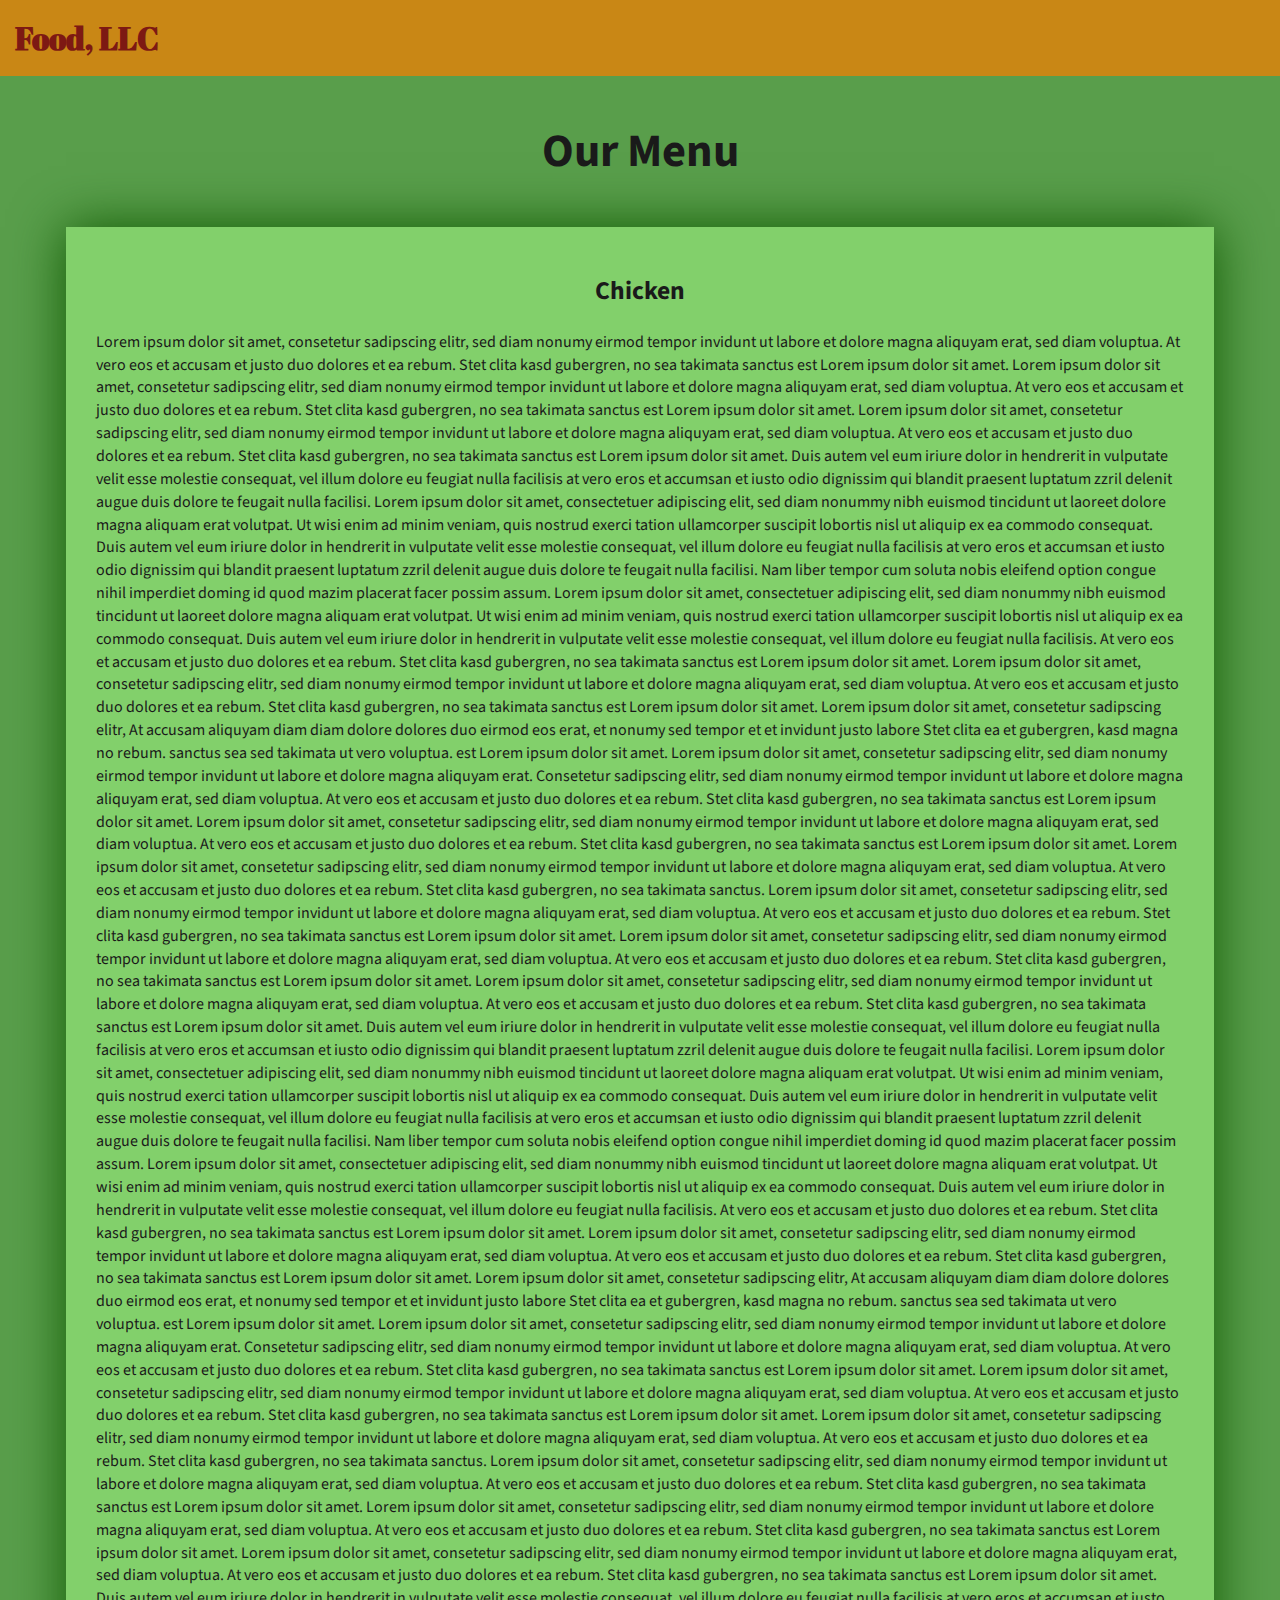
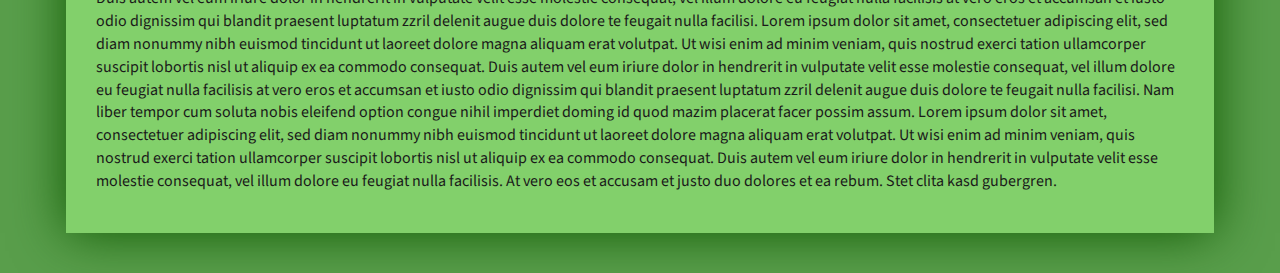
<file: module3-solution/index_basic.html>
<!DOCTYPE html>
<html lang="zxx">

<head>
    <meta charset="utf-8">
    <meta http-equiv="X-UA-Compatible" content="IE=edge">
    <meta name="viewport" content="width=device-width, initial-scale=1">
    <title>Assignment Solution for Module 3</title>
    <link rel="stylesheet" href="css/bootstrap.min.css">
    <link rel="stylesheet" href="css/styles_basic.css">
    <link href="https://fonts.googleapis.com/css?family=Source+Sans+Pro" rel="stylesheet">
    <link href="https://fonts.googleapis.com/css?family=Abril+Fatface" rel="stylesheet">

    <!-- HTML5 shim and Respond.js for IE8 support of HTML5 elements and media queries -->
    <!-- WARNING: Respond.js doesn't work if you view the page via file:// -->
    <!--[if lt IE 9]>
      <script src="https://oss.maxcdn.com/html5shiv/3.7.2/html5shiv.min.js"></script>
      <script src="https://oss.maxcdn.com/respond/1.4.2/respond.min.js"></script>
    <![endif]-->
</head>

<body>
    <header>
        <nav id="header-nav" class="navbar navbar-default">
            <div class="container-fluid">
                <div class="navbar-header">
                    <div class="navbar-brand">
                        <a href="index_basic.html"><h1>Food, LLC</h1></a>
                    </div>

                    <button type="button" class="navbar-toggle collapsed visible-xs" data-toggle="collapse" data-target="#collapsable-nav" aria-expanded="false">
                        <span class="sr-only">Toggle navigation</span>
                        <span class="icon-bar"></span>
                        <span class="icon-bar"></span>
                        <span class="icon-bar"></span>
                    </button>
                </div>

                <div id="collapsable-nav" class="collapse navbar-collapse">
                    <ul id="nav-list" class="nav navbar-nav navbar-right visible-xs text-center">
                        <li>
                            <a><br class="hidden-xs"> Chicken</a>
                        </li>
                        <li>
                            <a><br class="hidden-xs"> Beef</a>
                        </li>
                        <li>
                            <a><br class="hidden-xs"> Sushi</a>
                        </li>
                    </ul>
                </div>
            </div>
        </nav>
    </header>

    <div id="main-content" class="container">
        <h2 id="top-heading" class="text-center">Our Menu</h2>
        <section id="main-section">
            <h3 class="text-center">Chicken</h3>
            <p>
                Lorem ipsum dolor sit amet, consetetur sadipscing elitr, sed diam nonumy eirmod tempor invidunt ut labore et dolore magna aliquyam erat, sed diam voluptua. At vero eos et accusam et justo duo dolores et ea rebum. Stet clita kasd gubergren, no sea takimata
                sanctus est Lorem ipsum dolor sit amet. Lorem ipsum dolor sit amet, consetetur sadipscing elitr, sed diam nonumy eirmod tempor invidunt ut labore et dolore magna aliquyam erat, sed diam voluptua. At vero eos et accusam et justo duo dolores
                et ea rebum. Stet clita kasd gubergren, no sea takimata sanctus est Lorem ipsum dolor sit amet. Lorem ipsum dolor sit amet, consetetur sadipscing elitr, sed diam nonumy eirmod tempor invidunt ut labore et dolore magna aliquyam erat, sed
                diam voluptua. At vero eos et accusam et justo duo dolores et ea rebum. Stet clita kasd gubergren, no sea takimata sanctus est Lorem ipsum dolor sit amet. Duis autem vel eum iriure dolor in hendrerit in vulputate velit esse molestie consequat,
                vel illum dolore eu feugiat nulla facilisis at vero eros et accumsan et iusto odio dignissim qui blandit praesent luptatum zzril delenit augue duis dolore te feugait nulla facilisi. Lorem ipsum dolor sit amet, consectetuer adipiscing elit,
                sed diam nonummy nibh euismod tincidunt ut laoreet dolore magna aliquam erat volutpat. Ut wisi enim ad minim veniam, quis nostrud exerci tation ullamcorper suscipit lobortis nisl ut aliquip ex ea commodo consequat. Duis autem vel eum iriure
                dolor in hendrerit in vulputate velit esse molestie consequat, vel illum dolore eu feugiat nulla facilisis at vero eros et accumsan et iusto odio dignissim qui blandit praesent luptatum zzril delenit augue duis dolore te feugait nulla
                facilisi. Nam liber tempor cum soluta nobis eleifend option congue nihil imperdiet doming id quod mazim placerat facer possim assum. Lorem ipsum dolor sit amet, consectetuer adipiscing elit, sed diam nonummy nibh euismod tincidunt ut laoreet
                dolore magna aliquam erat volutpat. Ut wisi enim ad minim veniam, quis nostrud exerci tation ullamcorper suscipit lobortis nisl ut aliquip ex ea commodo consequat. Duis autem vel eum iriure dolor in hendrerit in vulputate velit esse molestie
                consequat, vel illum dolore eu feugiat nulla facilisis. At vero eos et accusam et justo duo dolores et ea rebum. Stet clita kasd gubergren, no sea takimata sanctus est Lorem ipsum dolor sit amet. Lorem ipsum dolor sit amet, consetetur
                sadipscing elitr, sed diam nonumy eirmod tempor invidunt ut labore et dolore magna aliquyam erat, sed diam voluptua. At vero eos et accusam et justo duo dolores et ea rebum. Stet clita kasd gubergren, no sea takimata sanctus est Lorem
                ipsum dolor sit amet. Lorem ipsum dolor sit amet, consetetur sadipscing elitr, At accusam aliquyam diam diam dolore dolores duo eirmod eos erat, et nonumy sed tempor et et invidunt justo labore Stet clita ea et gubergren, kasd magna no
                rebum. sanctus sea sed takimata ut vero voluptua. est Lorem ipsum dolor sit amet. Lorem ipsum dolor sit amet, consetetur sadipscing elitr, sed diam nonumy eirmod tempor invidunt ut labore et dolore magna aliquyam erat. Consetetur sadipscing
                elitr, sed diam nonumy eirmod tempor invidunt ut labore et dolore magna aliquyam erat, sed diam voluptua. At vero eos et accusam et justo duo dolores et ea rebum. Stet clita kasd gubergren, no sea takimata sanctus est Lorem ipsum dolor
                sit amet. Lorem ipsum dolor sit amet, consetetur sadipscing elitr, sed diam nonumy eirmod tempor invidunt ut labore et dolore magna aliquyam erat, sed diam voluptua. At vero eos et accusam et justo duo dolores et ea rebum. Stet clita kasd
                gubergren, no sea takimata sanctus est Lorem ipsum dolor sit amet. Lorem ipsum dolor sit amet, consetetur sadipscing elitr, sed diam nonumy eirmod tempor invidunt ut labore et dolore magna aliquyam erat, sed diam voluptua. At vero eos
                et accusam et justo duo dolores et ea rebum. Stet clita kasd gubergren, no sea takimata sanctus. Lorem ipsum dolor sit amet, consetetur sadipscing elitr, sed diam nonumy eirmod tempor invidunt ut labore et dolore magna aliquyam erat, sed
                diam voluptua. At vero eos et accusam et justo duo dolores et ea rebum. Stet clita kasd gubergren, no sea takimata sanctus est Lorem ipsum dolor sit amet. Lorem ipsum dolor sit amet, consetetur sadipscing elitr, sed diam nonumy eirmod
                tempor invidunt ut labore et dolore magna aliquyam erat, sed diam voluptua. At vero eos et accusam et justo duo dolores et ea rebum. Stet clita kasd gubergren, no sea takimata sanctus est Lorem ipsum dolor sit amet. Lorem ipsum dolor sit
                amet, consetetur sadipscing elitr, sed diam nonumy eirmod tempor invidunt ut labore et dolore magna aliquyam erat, sed diam voluptua. At vero eos et accusam et justo duo dolores et ea rebum. Stet clita kasd gubergren, no sea takimata sanctus
                est Lorem ipsum dolor sit amet. Duis autem vel eum iriure dolor in hendrerit in vulputate velit esse molestie consequat, vel illum dolore eu feugiat nulla facilisis at vero eros et accumsan et iusto odio dignissim qui blandit praesent
                luptatum zzril delenit augue duis dolore te feugait nulla facilisi. Lorem ipsum dolor sit amet, consectetuer adipiscing elit, sed diam nonummy nibh euismod tincidunt ut laoreet dolore magna aliquam erat volutpat. Ut wisi enim ad minim
                veniam, quis nostrud exerci tation ullamcorper suscipit lobortis nisl ut aliquip ex ea commodo consequat. Duis autem vel eum iriure dolor in hendrerit in vulputate velit esse molestie consequat, vel illum dolore eu feugiat nulla facilisis
                at vero eros et accumsan et iusto odio dignissim qui blandit praesent luptatum zzril delenit augue duis dolore te feugait nulla facilisi. Nam liber tempor cum soluta nobis eleifend option congue nihil imperdiet doming id quod mazim placerat
                facer possim assum. Lorem ipsum dolor sit amet, consectetuer adipiscing elit, sed diam nonummy nibh euismod tincidunt ut laoreet dolore magna aliquam erat volutpat. Ut wisi enim ad minim veniam, quis nostrud exerci tation ullamcorper suscipit
                lobortis nisl ut aliquip ex ea commodo consequat. Duis autem vel eum iriure dolor in hendrerit in vulputate velit esse molestie consequat, vel illum dolore eu feugiat nulla facilisis. At vero eos et accusam et justo duo dolores et ea rebum.
                Stet clita kasd gubergren, no sea takimata sanctus est Lorem ipsum dolor sit amet. Lorem ipsum dolor sit amet, consetetur sadipscing elitr, sed diam nonumy eirmod tempor invidunt ut labore et dolore magna aliquyam erat, sed diam voluptua.
                At vero eos et accusam et justo duo dolores et ea rebum. Stet clita kasd gubergren, no sea takimata sanctus est Lorem ipsum dolor sit amet. Lorem ipsum dolor sit amet, consetetur sadipscing elitr, At accusam aliquyam diam diam dolore dolores
                duo eirmod eos erat, et nonumy sed tempor et et invidunt justo labore Stet clita ea et gubergren, kasd magna no rebum. sanctus sea sed takimata ut vero voluptua. est Lorem ipsum dolor sit amet. Lorem ipsum dolor sit amet, consetetur sadipscing
                elitr, sed diam nonumy eirmod tempor invidunt ut labore et dolore magna aliquyam erat. Consetetur sadipscing elitr, sed diam nonumy eirmod tempor invidunt ut labore et dolore magna aliquyam erat, sed diam voluptua. At vero eos et accusam
                et justo duo dolores et ea rebum. Stet clita kasd gubergren, no sea takimata sanctus est Lorem ipsum dolor sit amet. Lorem ipsum dolor sit amet, consetetur sadipscing elitr, sed diam nonumy eirmod tempor invidunt ut labore et dolore magna
                aliquyam erat, sed diam voluptua. At vero eos et accusam et justo duo dolores et ea rebum. Stet clita kasd gubergren, no sea takimata sanctus est Lorem ipsum dolor sit amet. Lorem ipsum dolor sit amet, consetetur sadipscing elitr, sed
                diam nonumy eirmod tempor invidunt ut labore et dolore magna aliquyam erat, sed diam voluptua. At vero eos et accusam et justo duo dolores et ea rebum. Stet clita kasd gubergren, no sea takimata sanctus. Lorem ipsum dolor sit amet, consetetur
                sadipscing elitr, sed diam nonumy eirmod tempor invidunt ut labore et dolore magna aliquyam erat, sed diam voluptua. At vero eos et accusam et justo duo dolores et ea rebum. Stet clita kasd gubergren, no sea takimata sanctus est Lorem
                ipsum dolor sit amet. Lorem ipsum dolor sit amet, consetetur sadipscing elitr, sed diam nonumy eirmod tempor invidunt ut labore et dolore magna aliquyam erat, sed diam voluptua. At vero eos et accusam et justo duo dolores et ea rebum.
                Stet clita kasd gubergren, no sea takimata sanctus est Lorem ipsum dolor sit amet. Lorem ipsum dolor sit amet, consetetur sadipscing elitr, sed diam nonumy eirmod tempor invidunt ut labore et dolore magna aliquyam erat, sed diam voluptua.
                At vero eos et accusam et justo duo dolores et ea rebum. Stet clita kasd gubergren, no sea takimata sanctus est Lorem ipsum dolor sit amet. Duis autem vel eum iriure dolor in hendrerit in vulputate velit esse molestie consequat, vel illum
                dolore eu feugiat nulla facilisis at vero eros et accumsan et iusto odio dignissim qui blandit praesent luptatum zzril delenit augue duis dolore te feugait nulla facilisi. Lorem ipsum dolor sit amet, consectetuer adipiscing elit, sed diam
                nonummy nibh euismod tincidunt ut laoreet dolore magna aliquam erat volutpat. Ut wisi enim ad minim veniam, quis nostrud exerci tation ullamcorper suscipit lobortis nisl ut aliquip ex ea commodo consequat. Duis autem vel eum iriure dolor
                in hendrerit in vulputate velit esse molestie consequat, vel illum dolore eu feugiat nulla facilisis at vero eros et accumsan et iusto odio dignissim qui blandit praesent luptatum zzril delenit augue duis dolore te feugait nulla facilisi.
                Nam liber tempor cum soluta nobis eleifend option congue nihil imperdiet doming id quod mazim placerat facer possim assum. Lorem ipsum dolor sit amet, consectetuer adipiscing elit, sed diam nonummy nibh euismod tincidunt ut laoreet dolore
                magna aliquam erat volutpat. Ut wisi enim ad minim veniam, quis nostrud exerci tation ullamcorper suscipit lobortis nisl ut aliquip ex ea commodo consequat. Duis autem vel eum iriure dolor in hendrerit in vulputate velit esse molestie
                consequat, vel illum dolore eu feugiat nulla facilisis. At vero eos et accusam et justo duo dolores et ea rebum. Stet clita kasd gubergren.
            </p>
        </section>

    </div>

    <!-- jQuery (Bootstrap JS plugins depend on it) -->
    <script src="js/jquery-3.1.1.min.js"></script>
    <script src="js/bootstrap.min.js"></script>
    <!-- <script src="js/script.js"></script> -->

</body>

</html>
</file>
<file: module2-solution/css/style.css>
* {
    box-sizing: border-box;
    font-family: Comic Sans MS;
}

h1 {
    color: black;
    text-align: center;
    font-size: 400%;
}

body {
    background-color: #FFFFFF;
    background-image: url("background.jpg");
    background-size: auto;
    background-repeat: no-repeat;
}

p {
  padding: 10px;
  margin: 0;
  opacity: 100%;
  font-size: 150%;
}

.container {
  border: none;
  margin-left: auto;
  margin-right: auto;
  margin-top: 10px;
  margin-bottom: 10px;
  padding: 10px;
  opacity: 75%;
}

section {
    border: 1px solid black;
    background-color: #C0C0C0;
    margin: 10px;
}

section>h2 {
    float: right;
    border-bottom: 1px solid black;
    border-left: 1px solid black;
    margin: 0;
    width: 230px;
    text-align: center;
    font-style: Times;
    font-size: 24px;
    font-weight: bold;
    height: 45px;
    padding-top: 10px;
}

section.chicken>h2 {
    background-color: #FFB6C1;
    font-size: 150%;
}

section.beef>h2 {
    color: white;
    background-color: #CD5C5C;
    font-size: 150%;
}

section.sushi>h2 {
    
    background-color: #FFE4B5;
    font-size: 150%;
}

section>p {
    padding: 40px 15px 15px 15px;
    font-size: 125%;
}

.row {
    width: 100%;
}


/* Desktop view options */

@media (min-width: 992px) {
    .col-lg-1, .col-lg-2, .col-lg-3, .col-lg-4, .col-lg-5, .col-lg-6, .col-lg-7, .col-lg-8, .col-lg-9, .col-lg-10, .col-lg-11, .col-lg-12 {
        float: left;
    }
    .col-lg-1 {
        width: 8.33%;
    }
    .col-lg-2 {
        width: 16.66%;
    }
    .col-lg-3 {
        width: 25%;
    }
    .col-lg-4 {
        width: 33.33%;
    }
    .col-lg-5 {
        width: 41.66%;
    }
    .col-lg-6 {
        width: 50%;
    }
    .col-lg-7 {
        width: 58.33%;
    }
    .col-lg-8 {
        width: 66.66%;
    }
    .col-lg-9 {
        width: 74.99%;
    }
    .col-lg-10 {
        width: 83.33%;
    }
    .col-lg-11 {
        width: 91.66%;
    }
    .col-lg-12 {
        width: 100%;
    }
}


/* Tablet view options */

@media (min-width: 768px) and (max-width: 991px) {
    .col-md-1, .col-md-2, .col-md-3, .col-md-4, .col-md-5, .col-md-6, .col-md-7, .col-md-8, .col-md-9, .col-md-10, .col-md-11, .col-md-12 {
        float: left;
    }
    .col-md-1 {
        width: 8.33%;
    }
    .col-md-2 {
        width: 16.66%;
    }
    .col-md-3 {
        width: 25%;
    }
    .col-md-4 {
        width: 33.33%;
    }
    .col-md-5 {
        width: 41.66%;
    }
    .col-md-6 {
        width: 50%;
    }
    .col-md-7 {
        width: 58.33%;
    }
    .col-md-8 {
        width: 66.66%;
    }
    .col-md-9 {
        width: 74.99%;
    }
    .col-md-10 {
        width: 83.33%;
    }
    .col-md-11 {
        width: 91.66%;
    }
    .col-md-12 {
        width: 100%;
    }
}


/* Mobile view options */

@media (max-width: 767px) {
    .col-sm-1, .col-sm-2, .col-sm-3, .col-sm-4, .col-sm-5, .col-sm-6, .col-sm-7, .col-sm-8, .col-sm-9, .col-sm-10, .col-sm-11, .col-sm-12 {
        float: left;
    }
    .col-sm-1 {
        width: 8.33%;
    }
    .col-sm-2 {
        width: 16.66%;
    }
    .col-sm-3 {
        width: 25%;
    }
    .col-sm-4 {
        width: 33.33%;
    }
    .col-sm-5 {
        width: 41.66%;
    }
    .col-sm-6 {
        width: 50%;
    }
    .col-sm-7 {
        width: 58.33%;
    }
    .col-sm-8 {
        width: 66.66%;
    }
    .col-sm-9 {
        width: 74.99%;
    }
    .col-sm-10 {
        width: 83.33%;
    }
    .col-sm-11 {
        width: 91.66%;
    }
    .col-sm-12 {
        width: 100%;
    }
}
</file>
<file: module3-solution/css/styles.css>
body {
    font-size: 16px;
    font-family: 'Source Sans Pro', sans-serif;
    color: #1a1a1a;
    background-color: #599e4b;
}


/** HEADER **/

#header-nav {
    background-color: #c98715;
    border-radius: 0;
    border: 0;
}

#header-nav button {
    margin-top: 22px;
}

.navbar-default .navbar-toggle:focus, .navbar-default .navbar-toggle:hover {
    background-color: #fce29e;
}

.navbar-collapse {
    border-top: 0;
}

.navbar-brand, .navbar-nav li a {
    line-height: 76px;
    height: 76px;
    padding-top: 0;
}

.navbar-brand h1 {
    color: #7d1913;
    font-family: 'Abril Fatface', cursive;
    font-weight: bolder;
    font-size: 1.8em;
}

.navbar-brand a:hover {
    text-decoration: none;
    text-shadow: 1px 1px 1px #fe9797;
}

#nav-list {
    background-color: #e4af34;
}

#nav-list a {
    /*text-align: center;*/
    font-weight: bolder;
    color: #282828;
    font-size: 1.2em;
}

#nav-list a:hover {
    color: #202020;
    background-color: #fce29e;
}

.navbar-header button.navbar-toggle, .navbar-header .icon-bar {
    border: 1px solid #7d1913;
}


/** END HEADER */


/** HOME PAGE **/

#main-content {
    width: 92%;
    margin-bottom: 30px;
}

#main-content h2 {
    font-size: 2.9em;
    font-weight: bold;
    margin-top: 30px;
    margin-bottom: 50px;
}

#main-content h3 {
    font-size: 1.6em;
    font-weight: bold;
    margin-bottom: 1em;
}

#chicken-tile, #beef-tile, #sushi-tile {
    width: 100%;
    padding: 20px;
    background-color: #99ed7b;
    margin-bottom: 60px;
    box-shadow: 0 0 80px #18580b;
}


/** END HOME PAGE **/
</file>
<file: module5-solution/css/styles.css>
body {
  font-size: 16px;
  color: #fff;
  background-color: #61122f;
  font-family: 'Oxygen', sans-serif;
}

/** HEADER **/
#header-nav {
  background-color: #f6b319;
  border-radius: 0;
  border: 0;
}

#logo-img {
  background: url('../images/restaurant-logo_large.png') no-repeat;
  width: 150px;
  height: 150px;
  margin: 10px 15px 10px 0;
}

.navbar-brand {
  padding-top: 25px;
}
.navbar-brand h1 { /* Restaurant name */
  font-family: 'Lora', serif;
  color: #557c3e;
  font-size: 1.5em;
  text-transform: uppercase;
  font-weight: bold;
  text-shadow: 1px 1px 1px #222;
  margin-top: 0;
  margin-bottom: 0;
  line-height: .75;
}
.navbar-brand a:hover, .navbar-brand a:focus {
  text-decoration: none;
}
.navbar-brand p { /* Kosher cert */
  color: #000;
  text-transform: uppercase;
  font-size: .7em;
  margin-top: 15px;
}
.navbar-brand p span { /* Star-K */
  vertical-align: middle;
}

#nav-list {
  margin-top: 10px;
}
#nav-list a {
  color: #951C49;
  text-align: center;
}
#nav-list a:hover {
  background: #E7E7E7;
}
#nav-list a span {
  font-size: 1.8em;
}

#phone {
  margin-top: 5px;
}
#phone a { /* Phone number */
  text-align: right;
  padding-bottom: 0;
}
#phone div { /* We Deliver */
  color: #557c3e;
  text-align: right;
  padding-right: 15px;
}

.navbar-header button.navbar-toggle, .navbar-header .icon-bar {
  border: 1px solid #61122f;
}
.navbar-header button.navbar-toggle {
  clear: both;
  margin-top: -30px;
}
/* END HEADER */

/* FOOTER */
.panel-footer {
  margin-top: 30px;
  padding-top: 35px;
  padding-bottom: 30px;
  background-color: #222;
  border-top: 0;
}
.panel-footer div.row {
  margin-bottom: 35px;
}
#hours, #address {
  line-height: 2;
}
#hours > span, #address > span {
  font-size: 1.3em;
}
#address p {
  color: #557c3e;
  font-size: .8em;
  line-height: 1.8;
}
#testimonials {
  font-style: italic;
}
#testimonials p:nth-child(2) {
  margin-top: 25px;
}
/* END FOOTER */



/* HOME PAGE */
.container .jumbotron {
  box-shadow: 0 0 50px #3F0C1F;
  border: 2px solid #3F0C1F;
}

#menu-tile, #specials-tile, #map-tile {
  height: 250px;
  width: 100%;
  margin-bottom: 15px;
  position: relative;
  border: 2px solid #3F0C1F;
  overflow: hidden;
}
#menu-tile:hover, #specials-tile:hover, #map-tile:hover {
  box-shadow: 0 1px 5px 1px #cccccc;
}
#menu-tile {
  background: url('../images/menu-tile.jpg') no-repeat;
  background-position: center;
}
#specials-tile {
  background: url('../images/specials-tile.jpg') no-repeat;
  background-position: center;
}
#menu-tile span, #specials-tile span, #map-tile span {
  position: absolute;
  bottom: 0;
  right: 0;
  width: 100%;
  text-align: center;
  font-size: 1.6em;
  text-transform: uppercase;
  background-color: #000;
  color: #fff;
  opacity: .8;
}
/* END HOME PAGE */

/* MENU CATEGORIES PAGE */
.category-tile { 
  position: relative;
  border: 2px solid #3F0C1F;
  overflow: hidden;
  width: 200px;
  height: 200px;
  margin: 0 auto 15px;
}
.category-tile span {
  position: absolute;
  bottom: 0;
  right: 0;
  width: 100%;
  text-align: center;
  font-size: 1.2em;
  text-transform: uppercase;
  background-color: #000;
  color: #fff;
  opacity: .8;
}
.category-tile:hover {
  box-shadow: 0 1px 5px 1px #cccccc;
}

#menu-categories-title + div {
  margin-bottom: 50px;
}
/* END MENU CATEGORIES PAGE */

/* SINGLE CATEGORY PAGE */
.menu-item-tile {
  margin-bottom: 25px;
}
.menu-item-tile hr {
  width: 80%;
}
.menu-item-tile .menu-item-price {
  font-size: 1.1em;
  text-align: right;
  margin-top: -15px;
  margin-right: -15px;
}
.menu-item-tile .menu-item-price span {
  font-size: .6em;
}
.menu-item-photo {
  position: relative;
  border: 2px solid #3F0C1F; 
  overflow: hidden;
  padding: 0;
  margin-right: -15px;
  margin-left: auto;
  margin-bottom: 20px;
  max-width: 250px;
}
.menu-item-photo div {
  position: absolute;
  bottom: 0;
  right: 0;
  width: 80px;
  background-color: #557c3e;
  text-align: center;
}
.menu-item-description {
  padding-right: 30px;
}
h3.menu-item-title {
  margin: 0 0 10px;
}
.menu-item-details {
  font-size: .9em;
  font-style: italic;
}
/* END SINGLE CATEGORY PAGE */


/********** Large devices only **********/
@media (min-width: 1200px) {
  .container .jumbotron {
    background: url('../images/jumbotron_1200.jpg') no-repeat;
    height: 675px;
  }
}

/********** Medium devices only **********/
@media (min-width: 992px) and (max-width: 1199px) {
  /* Header */
  #logo-img {
    background: url('../images/restaurant-logo_medium.png') no-repeat;
    width: 100px;
    height: 100px;
    margin: 5px 5px 5px 0;
  }
  /* End Header */

  /* Home Page */
  .container .jumbotron {
    background: url('../images/jumbotron_992.jpg') no-repeat;
    height: 558px;
  }
  /* End Home Page */
}

/********** Small devices only **********/
@media (min-width: 768px) and (max-width: 991px) {
  /* Home Page */
  .container .jumbotron {
    background: url('../images/jumbotron_768.jpg') no-repeat;
    height: 432px;
  }
  /* End Home Page */
}

/********** Extra small devices only **********/
@media (max-width: 767px) {
  /* Header */
  .navbar-brand {
    padding-top: 10px;
    height: 80px;
  }
  .navbar-brand h1 { /* Restaurant name */
    padding-top: 10px;
    font-size: 5vw; /* 1vw = 1% of viewport width */
  }
  .navbar-brand p { /* Kosher cert */
    font-size: .6em;
    margin-top: 12px;
  }
  .navbar-brand p img { /* Star-K */
    height: 20px;
  }

  #collapsable-nav a { /* Collapsed nav menu text */
    font-size: 1.2em;
  }
  #collapsable-nav a span { /* Collapsed nav menu glyph */
    font-size: 1em;
    margin-right: 5px;
  }

  #call-btn > a {
    font-size: 1.5em;
    display: block;
    margin: 0 20px;
    padding: 10px;
    border: 2px solid #fff;
    background-color: #f6b319;
    color: #951c49;
  }
  #xs-deliver {
    margin-top: 5px;
    font-size: .7em;
    letter-spacing: .1em;
    text-transform: uppercase;
  }
  /* End Header */

  /* Footer */
  .panel-footer section {
    margin-bottom: 30px;
    text-align: center;
  }
  .panel-footer section:nth-child(3) {
    margin-bottom: 0; /* margin already exists on the whole row */
  }
  .panel-footer section hr {
    width: 50%;
  }
  /* End Footer */

  /* Home Page */
  .container .jumbotron {
    margin-top: 30px;
    padding: 0;
  }
  #menu-tile, #specials-tile {
    width: 360px;
    margin: 0 auto 15px;
  }

  .menu-item-photo {
    margin-right: auto;
  }
  .menu-item-tile .menu-item-price {
    text-align: center;
  }
  .menu-item-description {
    text-align: center;;
  }
}


/********** Super extra small devices Only :-) (e.g., iPhone 4) **********/
@media (max-width: 479px) {
  /* Header */
  .navbar-brand h1 { /* Restaurant name */
    padding-top: 5px;
    font-size: 6vw;
  }
  /* End Header */
  
  /* Home page */
  #menu-tile, #specials-tile {
    width: 280px;
    margin: 0 auto 15px;
  }

  .col-xxs-12 {
    position: relative;
    min-height: 1px;
    padding-right: 15px;
    padding-left: 15px;
    float: left;
    width: 100%;
  }
}
</file>
<file: module3-solution/css/styles_basic.css>
body {
    font-size: 16px;
    font-family: 'Source Sans Pro', sans-serif;
    color: #1a1a1a;
    background-color: #599e4b;
}


/** HEADER **/

#header-nav {
    background-color: #c98715;
    border-radius: 0;
    border: 0;
}

#header-nav button {
    margin-top: 22px;
}

.navbar-default .navbar-toggle:focus, .navbar-default .navbar-toggle:hover {
    background-color: #fce29e;
}

.navbar-collapse {
    border-top: 0;
}

.navbar-brand, .navbar-nav li a {
    line-height: 76px;
    height: 76px;
    padding-top: 0;
}

.navbar-brand h1 {
    color: #7d1913;
    font-family: 'Abril Fatface', cursive;
    font-weight: bolder;
    font-size: 1.8em;
}

.navbar-brand a:hover {
    text-decoration: none;
    text-shadow: 1px 1px 1px #fe9797;
}

#nav-list {
    background-color: #e4af34;
}

#nav-list a {
    font-weight: bolder;
    color: #282828;
    font-size: 1.2em;
}

#nav-list a:hover {
    color: #202020;
    background-color: #fce29e;
}

.navbar-header button.navbar-toggle, .navbar-header .icon-bar {
    border: 1px solid #7d1913;
}


/** END HEADER */


/** HOME PAGE **/

#main-content {
    width: 92%;
    margin-bottom: 40px;
}

#main-content h2 {
    font-size: 2.9em;
    font-weight: bold;
    margin-top: 30px;
    margin-bottom: 50px;
}

#main-content h3 {
    font-size: 1.6em;
    font-weight: bold;
    margin-bottom: 1em;
}

#main-section {
    background-color: #82d06b;
    box-shadow: 0 0 50px #0f5900;
    padding: 30px;
}

/** END HOME PAGE **/
</file>
